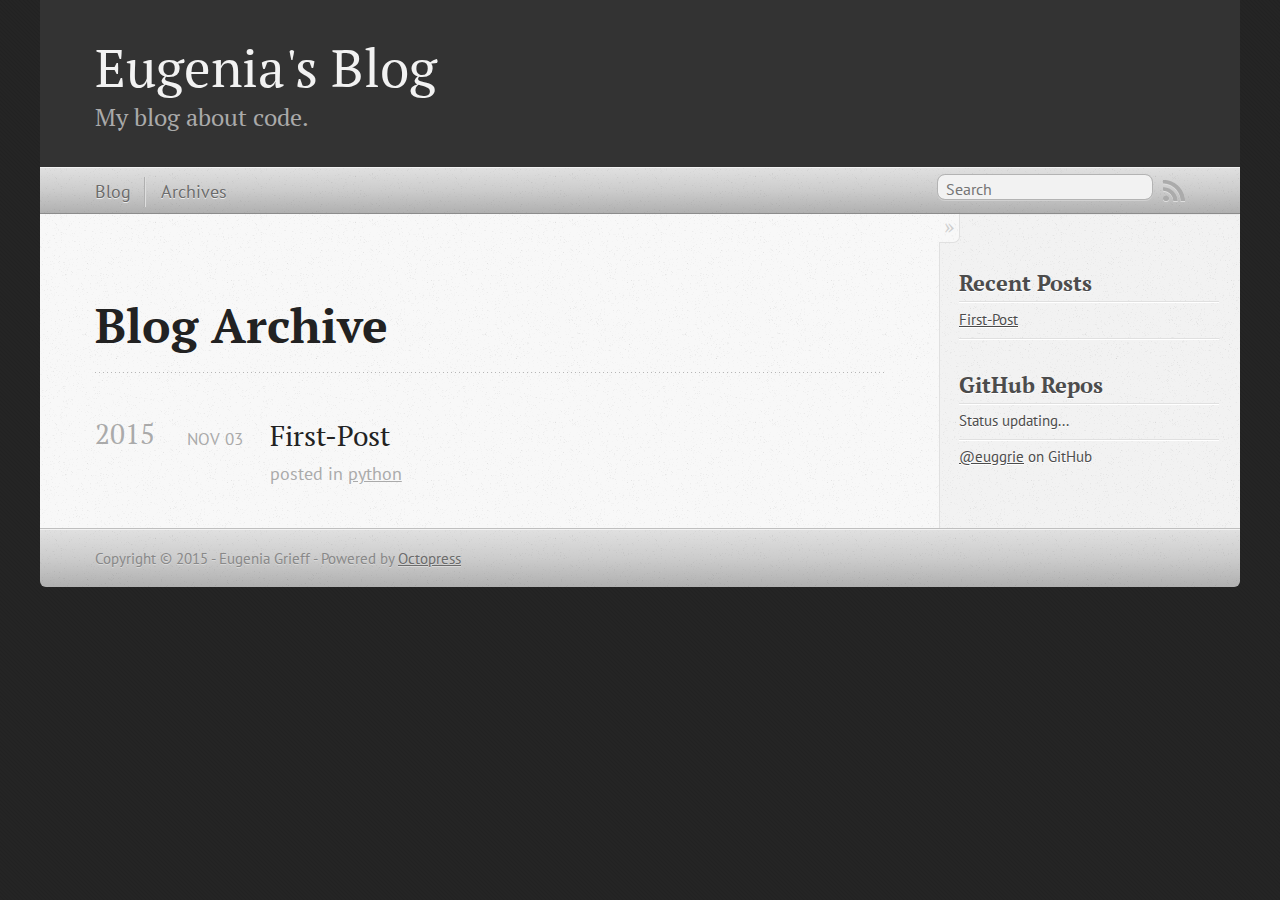
<file: blog/archives/index.html>
<!DOCTYPE html>
<!--[if IEMobile 7 ]><html class="no-js iem7"><![endif]-->
<!--[if lt IE 9]><html class="no-js lte-ie8"><![endif]-->
<!--[if (gt IE 8)|(gt IEMobile 7)|!(IEMobile)|!(IE)]><!--><html class="no-js" lang="en"><!--<![endif]-->
<head>
  <meta charset="utf-8">
  <title>Blog Archive - Eugenia's Blog</title>
  <meta name="author" content="Eugenia Grieff">

  
  <meta name="description" content=" Blog Archive 2015 First-Post
Nov 03 2015 posted in python Recent Posts First-Post GitHub Repos Status updating... @euggrie on GitHub ">
  

  <!-- http://t.co/dKP3o1e -->
  <meta name="HandheldFriendly" content="True">
  <meta name="MobileOptimized" content="320">
  <meta name="viewport" content="width=device-width, initial-scale=1">

  
  <link rel="canonical" href="http://euggrie.github.io/blog/archives/">
  <link href="/favicon.png" rel="icon">
  <link href="/stylesheets/screen.css" media="screen, projection" rel="stylesheet" type="text/css">
  <link href="/atom.xml" rel="alternate" title="Eugenia's Blog" type="application/atom+xml">
  <script src="/javascripts/modernizr-2.0.js"></script>
  <script src="//ajax.googleapis.com/ajax/libs/jquery/1.9.1/jquery.min.js"></script>
  <script>!window.jQuery && document.write(unescape('%3Cscript src="/javascripts/libs/jquery.min.js"%3E%3C/script%3E'))</script>
  <script src="/javascripts/octopress.js" type="text/javascript"></script>
  <!--Fonts from Google"s Web font directory at http://google.com/webfonts -->
<link href="//fonts.googleapis.com/css?family=PT+Serif:regular,italic,bold,bolditalic" rel="stylesheet" type="text/css">
<link href="//fonts.googleapis.com/css?family=PT+Sans:regular,italic,bold,bolditalic" rel="stylesheet" type="text/css">

  

</head>

<body   >
  <header role="banner"><hgroup>
  <h1><a href="/">Eugenia's Blog</a></h1>
  
    <h2>My blog about code.</h2>
  
</hgroup>

</header>
  <nav role="navigation"><ul class="subscription" data-subscription="rss">
  <li><a href="/atom.xml" rel="subscribe-rss" title="subscribe via RSS">RSS</a></li>
  
</ul>
  
<form action="https://www.google.com/search" method="get">
  <fieldset role="search">
    <input type="hidden" name="sitesearch" value="euggrie.github.io">
    <input class="search" type="text" name="q" results="0" placeholder="Search"/>
  </fieldset>
</form>
  
<ul class="main-navigation">
  <li><a href="/">Blog</a></li>
  <li><a href="/blog/archives">Archives</a></li>
</ul>

</nav>
  <div id="main">
    <div id="content">
      <div>
<article role="article">
  
  <header>
    <h1 class="entry-title">Blog Archive</h1>
    
  </header>
  
  <div id="blog-archives">



  
  <h2>2015</h2>

<article>
  
<h1><a href="/blog/2015/11/03/first-post/">First-Post</a></h1>
<time datetime="2015-11-03T22:01:35+00:00" pubdate><span class='month'>Nov</span> <span class='day'>03</span> <span class='year'>2015</span></time>

<footer>
  <span class="categories">posted in <a class='category' href='/blog/categories/python/'>python</a></span>
</footer>


</article>

</div>

  
</article>

</div>

<aside class="sidebar">
  
    <section>
  <h1>Recent Posts</h1>
  <ul id="recent_posts">
    
      <li class="post">
        <a href="/blog/2015/11/03/first-post/">First-Post</a>
      </li>
    
  </ul>
</section>

<section>
  <h1>GitHub Repos</h1>
  <ul id="gh_repos">
    <li class="loading">Status updating...</li>
  </ul>
  
  <a href="https://github.com/euggrie">@euggrie</a> on GitHub
  
  <script type="text/javascript">
    $(document).ready(function(){
        if (!window.jXHR){
            var jxhr = document.createElement('script');
            jxhr.type = 'text/javascript';
            jxhr.src = '/javascripts/libs/jXHR.js';
            var s = document.getElementsByTagName('script')[0];
            s.parentNode.insertBefore(jxhr, s);
        }

        github.showRepos({
            user: 'euggrie',
            count: 0,
            skip_forks: true,
            target: '#gh_repos'
        });
    });
  </script>
  <script src="/javascripts/github.js" type="text/javascript"> </script>
</section>





  
</aside>


    </div>
  </div>
  <footer role="contentinfo"><p>
  Copyright &copy; 2015 - Eugenia Grieff -
  <span class="credit">Powered by <a href="http://octopress.org">Octopress</a></span>
</p>

</footer>
  







  <script type="text/javascript">
    (function(){
      var twitterWidgets = document.createElement('script');
      twitterWidgets.type = 'text/javascript';
      twitterWidgets.async = true;
      twitterWidgets.src = '//platform.twitter.com/widgets.js';
      document.getElementsByTagName('head')[0].appendChild(twitterWidgets);
    })();
  </script>





</body>
</html>
</file>
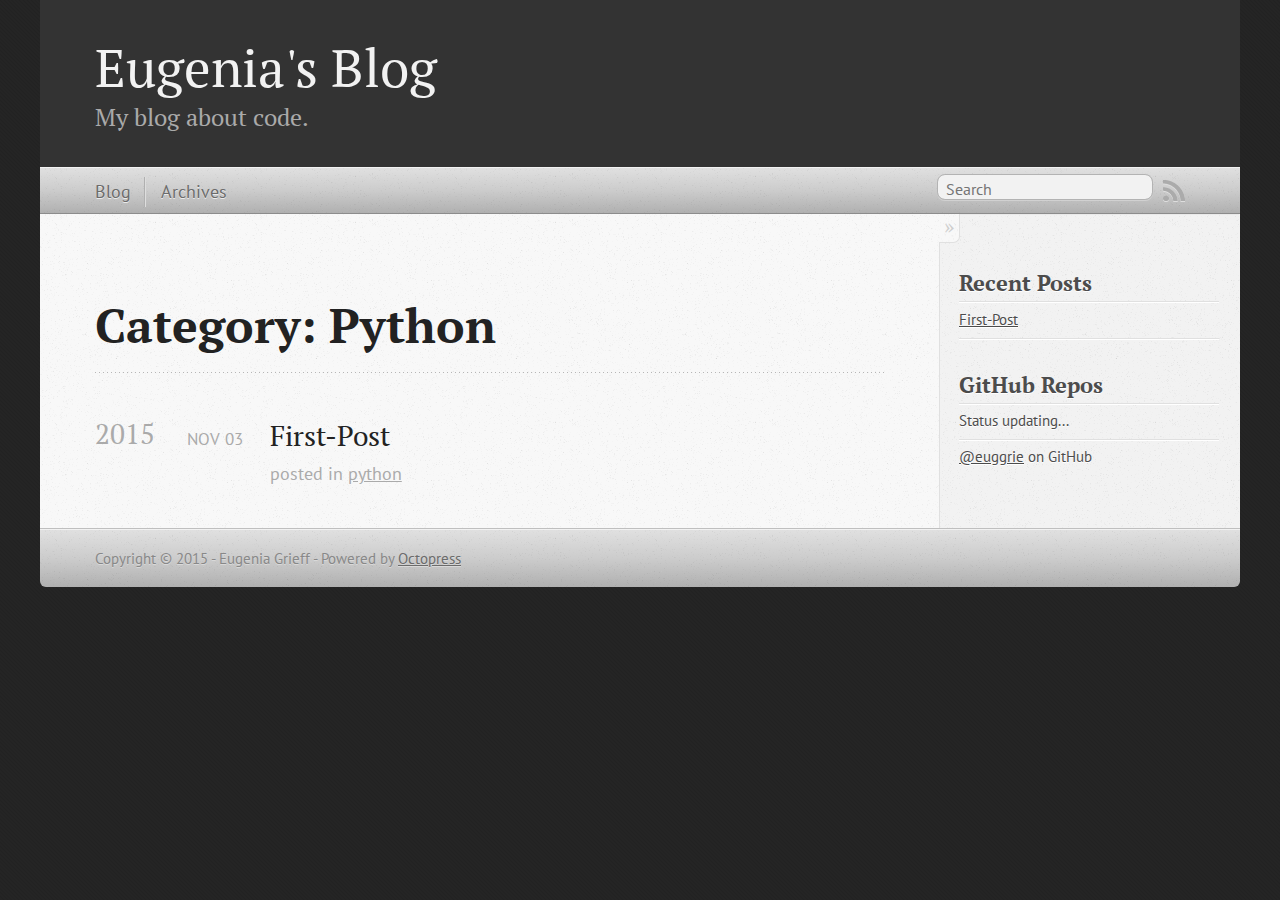
<file: blog/categories/python/index.html>
<!DOCTYPE html>
<!--[if IEMobile 7 ]><html class="no-js iem7"><![endif]-->
<!--[if lt IE 9]><html class="no-js lte-ie8"><![endif]-->
<!--[if (gt IE 8)|(gt IEMobile 7)|!(IEMobile)|!(IE)]><!--><html class="no-js" lang="en"><!--<![endif]-->
<head>
  <meta charset="utf-8">
  <title>Category: Python - Eugenia's Blog</title>
  <meta name="author" content="Eugenia Grieff">

  
  <meta name="description" content="Category: python">
  

  <!-- http://t.co/dKP3o1e -->
  <meta name="HandheldFriendly" content="True">
  <meta name="MobileOptimized" content="320">
  <meta name="viewport" content="width=device-width, initial-scale=1">

  
  <link rel="canonical" href="http://euggrie.github.io/blog/categories/python/">
  <link href="/favicon.png" rel="icon">
  <link href="/stylesheets/screen.css" media="screen, projection" rel="stylesheet" type="text/css">
  <link href="/atom.xml" rel="alternate" title="Eugenia's Blog" type="application/atom+xml">
  <script src="/javascripts/modernizr-2.0.js"></script>
  <script src="//ajax.googleapis.com/ajax/libs/jquery/1.9.1/jquery.min.js"></script>
  <script>!window.jQuery && document.write(unescape('%3Cscript src="/javascripts/libs/jquery.min.js"%3E%3C/script%3E'))</script>
  <script src="/javascripts/octopress.js" type="text/javascript"></script>
  <!--Fonts from Google"s Web font directory at http://google.com/webfonts -->
<link href="//fonts.googleapis.com/css?family=PT+Serif:regular,italic,bold,bolditalic" rel="stylesheet" type="text/css">
<link href="//fonts.googleapis.com/css?family=PT+Sans:regular,italic,bold,bolditalic" rel="stylesheet" type="text/css">

  

</head>

<body   >
  <header role="banner"><hgroup>
  <h1><a href="/">Eugenia's Blog</a></h1>
  
    <h2>My blog about code.</h2>
  
</hgroup>

</header>
  <nav role="navigation"><ul class="subscription" data-subscription="rss">
  <li><a href="/atom.xml" rel="subscribe-rss" title="subscribe via RSS">RSS</a></li>
  
</ul>
  
<form action="https://www.google.com/search" method="get">
  <fieldset role="search">
    <input type="hidden" name="sitesearch" value="euggrie.github.io">
    <input class="search" type="text" name="q" results="0" placeholder="Search"/>
  </fieldset>
</form>
  
<ul class="main-navigation">
  <li><a href="/">Blog</a></li>
  <li><a href="/blog/archives">Archives</a></li>
</ul>

</nav>
  <div id="main">
    <div id="content">
      <div>
<article role="article">
  
  <header>
    <h1 class="entry-title">Category: Python</h1>
    
  </header>
  
  <div id="blog-archives" class="category">



  
  <h2>2015</h2>

<article>
  
<h1><a href="/blog/2015/11/03/first-post/">First-Post</a></h1>
<time datetime="2015-11-03T22:01:35+00:00" pubdate><span class='month'>Nov</span> <span class='day'>03</span> <span class='year'>2015</span></time>

<footer>
  <span class="categories">posted in <a class='category' href='/blog/categories/python/'>python</a></span>
</footer>


</article>

</div>

  
</article>

</div>

<aside class="sidebar">
  
    <section>
  <h1>Recent Posts</h1>
  <ul id="recent_posts">
    
      <li class="post">
        <a href="/blog/2015/11/03/first-post/">First-Post</a>
      </li>
    
  </ul>
</section>

<section>
  <h1>GitHub Repos</h1>
  <ul id="gh_repos">
    <li class="loading">Status updating...</li>
  </ul>
  
  <a href="https://github.com/euggrie">@euggrie</a> on GitHub
  
  <script type="text/javascript">
    $(document).ready(function(){
        if (!window.jXHR){
            var jxhr = document.createElement('script');
            jxhr.type = 'text/javascript';
            jxhr.src = '/javascripts/libs/jXHR.js';
            var s = document.getElementsByTagName('script')[0];
            s.parentNode.insertBefore(jxhr, s);
        }

        github.showRepos({
            user: 'euggrie',
            count: 0,
            skip_forks: true,
            target: '#gh_repos'
        });
    });
  </script>
  <script src="/javascripts/github.js" type="text/javascript"> </script>
</section>





  
</aside>


    </div>
  </div>
  <footer role="contentinfo"><p>
  Copyright &copy; 2015 - Eugenia Grieff -
  <span class="credit">Powered by <a href="http://octopress.org">Octopress</a></span>
</p>

</footer>
  







  <script type="text/javascript">
    (function(){
      var twitterWidgets = document.createElement('script');
      twitterWidgets.type = 'text/javascript';
      twitterWidgets.async = true;
      twitterWidgets.src = '//platform.twitter.com/widgets.js';
      document.getElementsByTagName('head')[0].appendChild(twitterWidgets);
    })();
  </script>





</body>
</html>
</file>
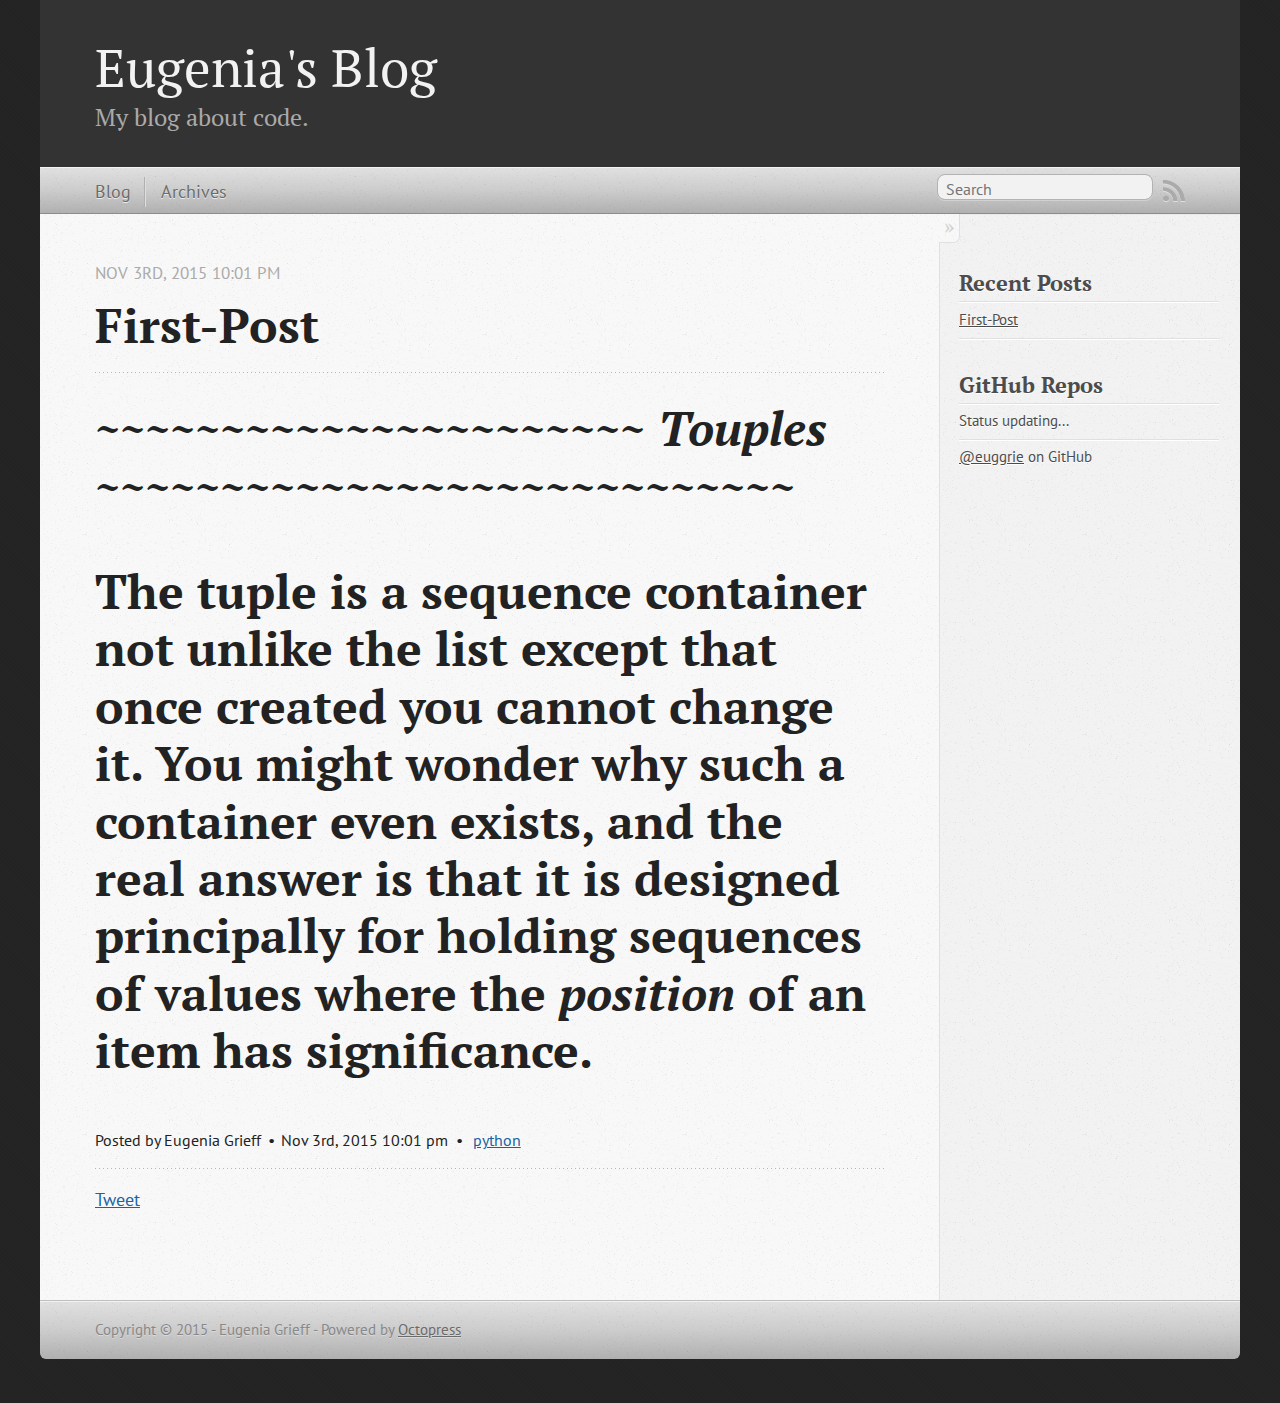
<file: blog/2015/11/03/first-post/index.html>
<!DOCTYPE html>
<!--[if IEMobile 7 ]><html class="no-js iem7"><![endif]-->
<!--[if lt IE 9]><html class="no-js lte-ie8"><![endif]-->
<!--[if (gt IE 8)|(gt IEMobile 7)|!(IEMobile)|!(IE)]><!--><html class="no-js" lang="en"><!--<![endif]-->
<head>
  <meta charset="utf-8">
  <title>First-Post - Eugenia's Blog</title>
  <meta name="author" content="Eugenia Grieff">

  
  <meta name="description" content="~~~~~~~~~~~~~~~~~~~~~~ Touples ~~~~~~~~~~~~~~~~~~~~~~~~~~~~ The tuple is a sequence container not unlike the list except that once created you cannot &hellip;">
  

  <!-- http://t.co/dKP3o1e -->
  <meta name="HandheldFriendly" content="True">
  <meta name="MobileOptimized" content="320">
  <meta name="viewport" content="width=device-width, initial-scale=1">

  
  <link rel="canonical" href="http://euggrie.github.io/blog/2015/11/03/first-post/">
  <link href="/favicon.png" rel="icon">
  <link href="/stylesheets/screen.css" media="screen, projection" rel="stylesheet" type="text/css">
  <link href="/atom.xml" rel="alternate" title="Eugenia's Blog" type="application/atom+xml">
  <script src="/javascripts/modernizr-2.0.js"></script>
  <script src="//ajax.googleapis.com/ajax/libs/jquery/1.9.1/jquery.min.js"></script>
  <script>!window.jQuery && document.write(unescape('%3Cscript src="/javascripts/libs/jquery.min.js"%3E%3C/script%3E'))</script>
  <script src="/javascripts/octopress.js" type="text/javascript"></script>
  <!--Fonts from Google"s Web font directory at http://google.com/webfonts -->
<link href="//fonts.googleapis.com/css?family=PT+Serif:regular,italic,bold,bolditalic" rel="stylesheet" type="text/css">
<link href="//fonts.googleapis.com/css?family=PT+Sans:regular,italic,bold,bolditalic" rel="stylesheet" type="text/css">

  

</head>

<body   >
  <header role="banner"><hgroup>
  <h1><a href="/">Eugenia's Blog</a></h1>
  
    <h2>My blog about code.</h2>
  
</hgroup>

</header>
  <nav role="navigation"><ul class="subscription" data-subscription="rss">
  <li><a href="/atom.xml" rel="subscribe-rss" title="subscribe via RSS">RSS</a></li>
  
</ul>
  
<form action="https://www.google.com/search" method="get">
  <fieldset role="search">
    <input type="hidden" name="sitesearch" value="euggrie.github.io">
    <input class="search" type="text" name="q" results="0" placeholder="Search"/>
  </fieldset>
</form>
  
<ul class="main-navigation">
  <li><a href="/">Blog</a></li>
  <li><a href="/blog/archives">Archives</a></li>
</ul>

</nav>
  <div id="main">
    <div id="content">
      <div>
<article class="hentry" role="article">
  
  <header>
    
      <h1 class="entry-title">First-Post</h1>
    
    
      <p class="meta">
        




<time class='entry-date' datetime='2015-11-03T22:01:35+00:00'><span class='date'><span class='date-month'>Nov</span> <span class='date-day'>3</span><span class='date-suffix'>rd</span>, <span class='date-year'>2015</span></span> <span class='time'>10:01 pm</span></time>
        
      </p>
    
  </header>


<div class="entry-content"><h1>~~~~~~~~~~~~~~~~~~~~~~ <strong><em> Touples </em></strong> ~~~~~~~~~~~~~~~~~~~~~~~~~~~~</h1>

<h1>The tuple is a sequence container not unlike the list except that once created you cannot change it. You might wonder why such a container even exists, and the real answer is that it is designed principally for holding sequences of values where the <em>position</em> of an item has significance.</h1>
</div>


  <footer>
    <p class="meta">
      
  

<span class="byline author vcard">Posted by <span class="fn">Eugenia Grieff</span></span>

      




<time class='entry-date' datetime='2015-11-03T22:01:35+00:00'><span class='date'><span class='date-month'>Nov</span> <span class='date-day'>3</span><span class='date-suffix'>rd</span>, <span class='date-year'>2015</span></span> <span class='time'>10:01 pm</span></time>
      

<span class="categories">
  
    <a class='category' href='/blog/categories/python/'>python</a>
  
</span>


    </p>
    
      <div class="sharing">
  
  <a href="//twitter.com/share" class="twitter-share-button" data-url="http://euggrie.github.io/blog/2015/11/03/first-post/" data-via="poteugenia" data-counturl="http://euggrie.github.io/blog/2015/11/03/first-post/" >Tweet</a>
  
  
  
</div>

    
    <p class="meta">
      
      
    </p>
  </footer>
</article>

</div>

<aside class="sidebar">
  
    <section>
  <h1>Recent Posts</h1>
  <ul id="recent_posts">
    
      <li class="post">
        <a href="/blog/2015/11/03/first-post/">First-Post</a>
      </li>
    
  </ul>
</section>

<section>
  <h1>GitHub Repos</h1>
  <ul id="gh_repos">
    <li class="loading">Status updating...</li>
  </ul>
  
  <a href="https://github.com/euggrie">@euggrie</a> on GitHub
  
  <script type="text/javascript">
    $(document).ready(function(){
        if (!window.jXHR){
            var jxhr = document.createElement('script');
            jxhr.type = 'text/javascript';
            jxhr.src = '/javascripts/libs/jXHR.js';
            var s = document.getElementsByTagName('script')[0];
            s.parentNode.insertBefore(jxhr, s);
        }

        github.showRepos({
            user: 'euggrie',
            count: 0,
            skip_forks: true,
            target: '#gh_repos'
        });
    });
  </script>
  <script src="/javascripts/github.js" type="text/javascript"> </script>
</section>





  
</aside>


    </div>
  </div>
  <footer role="contentinfo"><p>
  Copyright &copy; 2015 - Eugenia Grieff -
  <span class="credit">Powered by <a href="http://octopress.org">Octopress</a></span>
</p>

</footer>
  







  <script type="text/javascript">
    (function(){
      var twitterWidgets = document.createElement('script');
      twitterWidgets.type = 'text/javascript';
      twitterWidgets.async = true;
      twitterWidgets.src = '//platform.twitter.com/widgets.js';
      document.getElementsByTagName('head')[0].appendChild(twitterWidgets);
    })();
  </script>





</body>
</html>
</file>
<file: stylesheets/screen.css>
html,body,div,span,applet,object,iframe,h1,h2,h3,h4,h5,h6,p,blockquote,pre,a,abbr,acronym,address,big,cite,code,del,dfn,em,img,ins,kbd,q,s,samp,small,strike,strong,sub,sup,tt,var,b,u,i,center,dl,dt,dd,ol,ul,li,fieldset,form,label,legend,table,caption,tbody,tfoot,thead,tr,th,td,article,aside,canvas,details,embed,figure,figcaption,footer,header,hgroup,menu,nav,output,ruby,section,summary,time,mark,audio,video{margin:0;padding:0;border:0;font:inherit;font-size:100%;vertical-align:baseline}html{line-height:1}ol,ul{list-style:none}table{border-collapse:collapse;border-spacing:0}caption,th,td{text-align:left;font-weight:normal;vertical-align:middle}q,blockquote{quotes:none}q:before,q:after,blockquote:before,blockquote:after{content:"";content:none}a img{border:none}article,aside,details,figcaption,figure,footer,header,hgroup,main,menu,nav,section,summary{display:block}a{color:#1863a1}a:visited{color:#751590}a:focus{color:#0181eb}a:hover{color:#0181eb}a:active{color:#01579f}aside.sidebar a{color:#222}aside.sidebar a:focus{color:#0181eb}aside.sidebar a:hover{color:#0181eb}aside.sidebar a:active{color:#01579f}a{-moz-transition:color 0.3s;-o-transition:color 0.3s;-webkit-transition:color 0.3s;transition:color 0.3s}html{background:#252525 url('/images/line-tile.png?1446587519') top left}body>div{background:#f2f2f2 url('/images/noise.png?1446587519') top left;border-bottom:1px solid #bfbfbf}body>div>div{background:#f8f8f8 url('/images/noise.png?1446587519') top left;border-right:1px solid #e0e0e0}.heading,body>header h1,h1,h2,h3,h4,h5,h6{font-family:"PT Serif","Georgia","Helvetica Neue",Arial,sans-serif}.sans,body>header h2,article header p.meta,article>footer,#content .blog-index footer,html .gist .gist-file .gist-meta,#blog-archives a.category,#blog-archives time,aside.sidebar section,body>footer{font-family:"PT Sans","Helvetica Neue",Arial,sans-serif}.serif,body,#content .blog-index a[rel=full-article]{font-family:"PT Serif",Georgia,Times,"Times New Roman",serif}.mono,pre,code,tt,p code,li code{font-family:Menlo,Monaco,"Andale Mono","lucida console","Courier New",monospace}body>header h1{font-size:2.2em;font-family:"PT Serif","Georgia","Helvetica Neue",Arial,sans-serif;font-weight:normal;line-height:1.2em;margin-bottom:0.6667em}body>header h2{font-family:"PT Serif","Georgia","Helvetica Neue",Arial,sans-serif}body{line-height:1.5em;color:#222}h1{font-size:2.2em;line-height:1.2em}@media only screen and (min-width: 992px){body{font-size:1.15em}h1{font-size:2.6em;line-height:1.2em}}h1,h2,h3,h4,h5,h6{text-rendering:optimizelegibility;margin-bottom:1em;font-weight:bold}h2,section h1{font-size:1.5em}h3,section h2,section section h1{font-size:1.3em}h4,section h3,section section h2,section section section h1{font-size:1em}h5,section h4,section section h3{font-size:.9em}h6,section h5,section section h4,section section section h3{font-size:.8em}p,article blockquote,ul,ol{margin-bottom:1.5em}ul{list-style-type:disc}ul ul{list-style-type:circle;margin-bottom:0px}ul ul ul{list-style-type:square;margin-bottom:0px}ol{list-style-type:decimal}ol ol{list-style-type:lower-alpha;margin-bottom:0px}ol ol ol{list-style-type:lower-roman;margin-bottom:0px}ul,ul ul,ul ol,ol,ol ul,ol ol{margin-left:1.3em}ul ul,ul ol,ol ul,ol ol{margin-bottom:0em}strong{font-weight:bold}em{font-style:italic}sup,sub{font-size:0.75em;position:relative;display:inline-block;padding:0 .2em;line-height:.8em}sup{top:-.5em}sub{bottom:-.5em}a[rev='footnote']{font-size:.75em;padding:0 .3em;line-height:1}q{font-style:italic}q:before{content:"\201C"}q:after{content:"\201D"}em,dfn{font-style:italic}strong,dfn{font-weight:bold}del,s{text-decoration:line-through}abbr,acronym{border-bottom:1px dotted;cursor:help}hr{margin-bottom:0.2em}small{font-size:.8em}big{font-size:1.2em}article blockquote{font-style:italic;position:relative;font-size:1.2em;line-height:1.5em;padding-left:1em;border-left:4px solid rgba(170,170,170,0.5)}article blockquote cite{font-style:italic}article blockquote cite a{color:#aaa !important;word-wrap:break-word}article blockquote cite:before{content:'\2014';padding-right:.3em;padding-left:.3em;color:#aaa}@media only screen and (min-width: 992px){article blockquote{padding-left:1.5em;border-left-width:4px}}.pullquote-right:before,.pullquote-left:before{padding:0;border:none;content:attr(data-pullquote);float:right;width:45%;margin:.5em 0 1em 1.5em;position:relative;top:7px;font-size:1.4em;line-height:1.45em}.pullquote-left:before{float:left;margin:.5em 1.5em 1em 0}.force-wrap,article a,aside.sidebar a{white-space:-moz-pre-wrap;white-space:-pre-wrap;white-space:-o-pre-wrap;white-space:pre-wrap;word-wrap:break-word}.group,body>header,body>nav,body>footer,body #content>article,body #content>div>article,body #content>div>section,body div.pagination,aside.sidebar,#main,#content,.sidebar{*zoom:1}.group:after,body>header:after,body>nav:after,body>footer:after,body #content>article:after,body #content>div>article:after,body #content>div>section:after,body div.pagination:after,#main:after,#content:after,.sidebar:after{content:"";display:table;clear:both}body{-webkit-text-size-adjust:none;max-width:1200px;position:relative;margin:0 auto}body>header,body>nav,body>footer,body #content>article,body #content>div>article,body #content>div>section{padding-left:18px;padding-right:18px}@media only screen and (min-width: 480px){body>header,body>nav,body>footer,body #content>article,body #content>div>article,body #content>div>section{padding-left:25px;padding-right:25px}}@media only screen and (min-width: 768px){body>header,body>nav,body>footer,body #content>article,body #content>div>article,body #content>div>section{padding-left:35px;padding-right:35px}}@media only screen and (min-width: 992px){body>header,body>nav,body>footer,body #content>article,body #content>div>article,body #content>div>section{padding-left:55px;padding-right:55px}}body div.pagination{margin-left:18px;margin-right:18px}@media only screen and (min-width: 480px){body div.pagination{margin-left:25px;margin-right:25px}}@media only screen and (min-width: 768px){body div.pagination{margin-left:35px;margin-right:35px}}@media only screen and (min-width: 992px){body div.pagination{margin-left:55px;margin-right:55px}}body>header{font-size:1em;padding-top:1.5em;padding-bottom:1.5em}#content{overflow:hidden}#content>div,#content>article{width:100%}aside.sidebar{float:none;padding:0 18px 1px;background-color:#f7f7f7;border-top:1px solid #e0e0e0}.flex-content,article img,article video,article .flash-video,aside.sidebar img{max-width:100%;height:auto}.basic-alignment.left,article img.left,article video.left,article .left.flash-video,aside.sidebar img.left{float:left;margin-right:1.5em}.basic-alignment.right,article img.right,article video.right,article .right.flash-video,aside.sidebar img.right{float:right;margin-left:1.5em}.basic-alignment.center,article img.center,article video.center,article .center.flash-video,aside.sidebar img.center{display:block;margin:0 auto 1.5em}.basic-alignment.left,article img.left,article video.left,article .left.flash-video,aside.sidebar img.left,.basic-alignment.right,article img.right,article video.right,article .right.flash-video,aside.sidebar img.right{margin-bottom:.8em}.toggle-sidebar,.no-sidebar .toggle-sidebar{display:none}@media only screen and (min-width: 750px){body.sidebar-footer aside.sidebar{float:none;width:auto;clear:left;margin:0;padding:0 35px 1px;background-color:#f7f7f7;border-top:1px solid #eaeaea}body.sidebar-footer aside.sidebar section.odd,body.sidebar-footer aside.sidebar section.even{float:left;width:48%}body.sidebar-footer aside.sidebar section.odd{margin-left:0}body.sidebar-footer aside.sidebar section.even{margin-left:4%}body.sidebar-footer aside.sidebar.thirds section{width:30%;margin-left:5%}body.sidebar-footer aside.sidebar.thirds section.first{margin-left:0;clear:both}}body.sidebar-footer #content{margin-right:0px}body.sidebar-footer .toggle-sidebar{display:none}@media only screen and (min-width: 550px){body>header{font-size:1em}}@media only screen and (min-width: 750px){aside.sidebar{float:none;width:auto;clear:left;margin:0;padding:0 35px 1px;background-color:#f7f7f7;border-top:1px solid #eaeaea}aside.sidebar section.odd,aside.sidebar section.even{float:left;width:48%}aside.sidebar section.odd{margin-left:0}aside.sidebar section.even{margin-left:4%}aside.sidebar.thirds section{width:30%;margin-left:5%}aside.sidebar.thirds section.first{margin-left:0;clear:both}}@media only screen and (min-width: 768px){body{-webkit-text-size-adjust:auto}body>header{font-size:1.2em}#main{padding:0;margin:0 auto}#content{overflow:visible;margin-right:240px;position:relative}.no-sidebar #content{margin-right:0;border-right:0}.collapse-sidebar #content{margin-right:20px}#content>div,#content>article{padding-top:17.5px;padding-bottom:17.5px;float:left}aside.sidebar{width:210px;padding:0 15px 15px;background:none;clear:none;float:left;margin:0 -100% 0 0}aside.sidebar section{width:auto;margin-left:0}aside.sidebar section.odd,aside.sidebar section.even{float:none;width:auto;margin-left:0}.collapse-sidebar aside.sidebar{float:none;width:auto;clear:left;margin:0;padding:0 35px 1px;background-color:#f7f7f7;border-top:1px solid #eaeaea}.collapse-sidebar aside.sidebar section.odd,.collapse-sidebar aside.sidebar section.even{float:left;width:48%}.collapse-sidebar aside.sidebar section.odd{margin-left:0}.collapse-sidebar aside.sidebar section.even{margin-left:4%}.collapse-sidebar aside.sidebar.thirds section{width:30%;margin-left:5%}.collapse-sidebar aside.sidebar.thirds section.first{margin-left:0;clear:both}}@media only screen and (min-width: 992px){body>header{font-size:1.3em}#content{margin-right:300px}#content>div,#content>article{padding-top:27.5px;padding-bottom:27.5px}aside.sidebar{width:260px;padding:1.2em 20px 20px}.collapse-sidebar aside.sidebar{padding-left:55px;padding-right:55px}}@media only screen and (min-width: 768px){ul,ol{margin-left:0}}body>header{background:#333}body>header h1{display:inline-block;margin:0}body>header h1 a,body>header h1 a:visited,body>header h1 a:hover{color:#f2f2f2;text-decoration:none}body>header h2{margin:.2em 0 0;font-size:1em;color:#aaa;font-weight:normal}body>nav{position:relative;background-color:#ccc;background:url('/images/noise.png?1446587519'),url('[data-uri]');background:url('/images/noise.png?1446587519'),-webkit-gradient(linear, 50% 0%, 50% 100%, color-stop(0%, #e0e0e0),color-stop(50%, #cccccc),color-stop(100%, #b0b0b0));background:url('/images/noise.png?1446587519'),-moz-linear-gradient(#e0e0e0,#cccccc,#b0b0b0);background:url('/images/noise.png?1446587519'),-webkit-linear-gradient(#e0e0e0,#cccccc,#b0b0b0);background:url('/images/noise.png?1446587519'),linear-gradient(#e0e0e0,#cccccc,#b0b0b0);border-top:1px solid #f2f2f2;border-bottom:1px solid #8c8c8c;padding-top:.35em;padding-bottom:.35em}body>nav form{-moz-background-clip:padding;-o-background-clip:padding-box;-webkit-background-clip:padding;background-clip:padding-box;margin:0;padding:0}body>nav form .search{padding:.3em .5em 0;font-size:.85em;font-family:"PT Sans","Helvetica Neue",Arial,sans-serif;line-height:1.1em;width:95%;-moz-border-radius:0.5em;-webkit-border-radius:0.5em;border-radius:0.5em;-moz-background-clip:padding;-o-background-clip:padding-box;-webkit-background-clip:padding;background-clip:padding-box;-moz-box-shadow:#d1d1d1 0 1px;-webkit-box-shadow:#d1d1d1 0 1px;box-shadow:#d1d1d1 0 1px;background-color:#f2f2f2;border:1px solid #b3b3b3;color:#888}body>nav form .search:focus{color:#444;border-color:#80b1df;-moz-box-shadow:#80b1df 0 0 4px,#80b1df 0 0 3px inset;-webkit-box-shadow:#80b1df 0 0 4px,#80b1df 0 0 3px inset;box-shadow:#80b1df 0 0 4px,#80b1df 0 0 3px inset;background-color:#fff;outline:none}body>nav fieldset[role=search]{float:right;width:48%}body>nav fieldset.mobile-nav{float:left;width:48%}body>nav fieldset.mobile-nav select{width:100%;font-size:.8em;border:1px solid #888}body>nav ul{display:none}@media only screen and (min-width: 550px){body>nav{font-size:.9em}body>nav ul{margin:0;padding:0;border:0;overflow:hidden;*zoom:1;float:left;display:block;padding-top:.15em}body>nav ul li{list-style-image:none;list-style-type:none;margin-left:0;white-space:nowrap;float:left;padding-left:0;padding-right:0}body>nav ul li:first-child{padding-left:0}body>nav ul li:last-child{padding-right:0}body>nav ul li.last{padding-right:0}body>nav ul.subscription{margin-left:.8em;float:right}body>nav ul.subscription li:last-child a{padding-right:0}body>nav ul li{margin:0}body>nav a{color:#6b6b6b;font-family:"PT Sans","Helvetica Neue",Arial,sans-serif;text-shadow:#ebebeb 0 1px;float:left;text-decoration:none;font-size:1.1em;padding:.1em 0;line-height:1.5em}body>nav a:visited{color:#6b6b6b}body>nav a:hover{color:#2b2b2b}body>nav li+li{border-left:1px solid #b0b0b0;margin-left:.8em}body>nav li+li a{padding-left:.8em;border-left:1px solid #dedede}body>nav form{float:right;text-align:left;padding-left:.8em;width:175px}body>nav form .search{width:93%;font-size:.95em;line-height:1.2em}body>nav ul[data-subscription$=email]+form{width:97px}body>nav ul[data-subscription$=email]+form .search{width:91%}body>nav fieldset.mobile-nav{display:none}body>nav fieldset[role=search]{width:99%}}@media only screen and (min-width: 992px){body>nav form{width:215px}body>nav ul[data-subscription$=email]+form{width:147px}}.no-placeholder body>nav .search{background:#f2f2f2 url('/images/search.png?1446587519') 0.3em 0.25em no-repeat;text-indent:1.3em}@media only screen and (min-width: 550px){.maskImage body>nav ul[data-subscription$=email]+form{width:123px}}@media only screen and (min-width: 992px){.maskImage body>nav ul[data-subscription$=email]+form{width:173px}}.maskImage ul.subscription{position:relative;top:.2em}.maskImage ul.subscription li,.maskImage ul.subscription a{border:0;padding:0}.maskImage a[rel=subscribe-rss]{position:relative;top:0px;text-indent:-999999em;background-color:#dedede;border:0;padding:0}.maskImage a[rel=subscribe-rss],.maskImage a[rel=subscribe-rss]:after{-webkit-mask-image:url('/images/rss.png?1446587519');-moz-mask-image:url('/images/rss.png?1446587519');-ms-mask-image:url('/images/rss.png?1446587519');-o-mask-image:url('/images/rss.png?1446587519');mask-image:url('/images/rss.png?1446587519');-webkit-mask-repeat:no-repeat;-moz-mask-repeat:no-repeat;-ms-mask-repeat:no-repeat;-o-mask-repeat:no-repeat;mask-repeat:no-repeat;width:22px;height:22px}.maskImage a[rel=subscribe-rss]:after{content:"";position:absolute;top:-1px;left:0;background-color:#ababab}.maskImage a[rel=subscribe-rss]:hover:after{background-color:#9e9e9e}.maskImage a[rel=subscribe-email]{position:relative;top:0px;text-indent:-999999em;background-color:#dedede;border:0;padding:0}.maskImage a[rel=subscribe-email],.maskImage a[rel=subscribe-email]:after{-webkit-mask-image:url('/images/email.png?1446587519');-moz-mask-image:url('/images/email.png?1446587519');-ms-mask-image:url('/images/email.png?1446587519');-o-mask-image:url('/images/email.png?1446587519');mask-image:url('/images/email.png?1446587519');-webkit-mask-repeat:no-repeat;-moz-mask-repeat:no-repeat;-ms-mask-repeat:no-repeat;-o-mask-repeat:no-repeat;mask-repeat:no-repeat;width:28px;height:22px}.maskImage a[rel=subscribe-email]:after{content:"";position:absolute;top:-1px;left:0;background-color:#ababab}.maskImage a[rel=subscribe-email]:hover:after{background-color:#9e9e9e}article{padding-top:1em}article header{position:relative;padding-top:2em;padding-bottom:1em;margin-bottom:1em;background:url('[data-uri]') bottom left repeat-x}article header h1{margin:0}article header h1 a{text-decoration:none}article header h1 a:hover{text-decoration:underline}article header p{font-size:.9em;color:#aaa;margin:0}article header p.meta{text-transform:uppercase;position:absolute;top:0}@media only screen and (min-width: 768px){article header{margin-bottom:1.5em;padding-bottom:1em;background:url('[data-uri]') bottom left repeat-x}}article h2{padding-top:0.8em;background:url('[data-uri]') top left repeat-x}.entry-content article h2:first-child,article header+h2{padding-top:0}article h2:first-child,article header+h2{background:none}article .feature{padding-top:.5em;margin-bottom:1em;padding-bottom:1em;background:url('[data-uri]') bottom left repeat-x;font-size:2.0em;font-style:italic;line-height:1.3em}article img,article video,article .flash-video{-moz-border-radius:0.3em;-webkit-border-radius:0.3em;border-radius:0.3em;-moz-box-shadow:rgba(0,0,0,0.15) 0 1px 4px;-webkit-box-shadow:rgba(0,0,0,0.15) 0 1px 4px;box-shadow:rgba(0,0,0,0.15) 0 1px 4px;-moz-box-sizing:border-box;-webkit-box-sizing:border-box;box-sizing:border-box;border:#fff 0.5em solid}article video,article .flash-video{margin:0 auto 1.5em}article video{display:block;width:100%}article .flash-video>div{position:relative;display:block;padding-bottom:56.25%;padding-top:1px;height:0;overflow:hidden}article .flash-video>div iframe,article .flash-video>div object,article .flash-video>div embed{position:absolute;top:0;left:0;width:100%;height:100%}article>footer{padding-bottom:2.5em;margin-top:2em}article>footer p.meta{margin-bottom:.8em;font-size:.85em;clear:both;overflow:hidden}.blog-index article+article{background:url('[data-uri]') top left repeat-x}#content .blog-index{padding-top:0;padding-bottom:0}#content .blog-index article{padding-top:2em}#content .blog-index article header{background:none;padding-bottom:0}#content .blog-index article h1{font-size:2.2em}#content .blog-index article h1 a{color:inherit}#content .blog-index article h1 a:hover{color:#0181eb}#content .blog-index a[rel=full-article]{background:#ebebeb;display:inline-block;padding:.4em .8em;margin-right:.5em;text-decoration:none;color:#666;-moz-transition:background-color 0.5s;-o-transition:background-color 0.5s;-webkit-transition:background-color 0.5s;transition:background-color 0.5s}#content .blog-index a[rel=full-article]:hover{background:#0181eb;text-shadow:none;color:#f8f8f8}#content .blog-index footer{margin-top:1em}.separator,article>footer .byline+time:before,article>footer time+time:before,article>footer .comments:before,article>footer .byline ~ .categories:before{content:"\2022 ";padding:0 .4em 0 .2em;display:inline-block}#content div.pagination{text-align:center;font-size:.95em;position:relative;background:url('[data-uri]') top left repeat-x;padding-top:1.5em;padding-bottom:1.5em}#content div.pagination a{text-decoration:none;color:#aaa}#content div.pagination a.prev{position:absolute;left:0}#content div.pagination a.next{position:absolute;right:0}#content div.pagination a:hover{color:#0181eb}#content div.pagination a[href*=archive]:before,#content div.pagination a[href*=archive]:after{content:'\2014';padding:0 .3em}p.meta+.sharing{padding-top:1em;padding-left:0;background:url('[data-uri]') top left repeat-x}#fb-root{display:none}.highlight,html .gist .gist-file .gist-syntax .gist-highlight{border:1px solid #05232b !important}.highlight table td.code,html .gist .gist-file .gist-syntax .gist-highlight table td.code{width:100%}.highlight .line-numbers,html .gist .gist-file .gist-syntax .highlight .line_numbers{text-align:right;font-size:13px;line-height:1.45em;background:#073642 url('/images/noise.png?1446587519') top left !important;border-right:1px solid #00232c !important;-moz-box-shadow:#083e4b -1px 0 inset;-webkit-box-shadow:#083e4b -1px 0 inset;box-shadow:#083e4b -1px 0 inset;text-shadow:#021014 0 -1px;padding:.8em !important;-moz-border-radius:0;-webkit-border-radius:0;border-radius:0}.highlight .line-numbers span,html .gist .gist-file .gist-syntax .highlight .line_numbers span{color:#586e75 !important}figure.code,.gist-file,pre{-moz-box-shadow:rgba(0,0,0,0.06) 0 0 10px;-webkit-box-shadow:rgba(0,0,0,0.06) 0 0 10px;box-shadow:rgba(0,0,0,0.06) 0 0 10px}figure.code .highlight pre,.gist-file .highlight pre,pre .highlight pre{-moz-box-shadow:none;-webkit-box-shadow:none;box-shadow:none}.gist .highlight *::-moz-selection,figure.code .highlight *::-moz-selection{background:#386774;color:inherit;text-shadow:#002b36 0 1px}.gist .highlight *::-webkit-selection,figure.code .highlight *::-webkit-selection{background:#386774;color:inherit;text-shadow:#002b36 0 1px}.gist .highlight *::selection,figure.code .highlight *::selection{background:#386774;color:inherit;text-shadow:#002b36 0 1px}html .gist .gist-file{margin-bottom:1.8em;position:relative;border:none;padding-top:26px !important}html .gist .gist-file .highlight{margin-bottom:0}html .gist .gist-file .gist-syntax{border-bottom:0 !important;background:none !important}html .gist .gist-file .gist-syntax .gist-highlight{background:#002b36 !important}html .gist .gist-file .gist-syntax .highlight pre{padding:0}html .gist .gist-file .gist-meta{padding:.6em 0.8em;border:1px solid #083e4b !important;color:#586e75;font-size:.7em !important;background:#073642 url('/images/noise.png?1446587519') top left;line-height:1.5em}html .gist .gist-file .gist-meta a{color:#76888b !important;text-decoration:none}html .gist .gist-file .gist-meta a:hover,html .gist .gist-file .gist-meta a:focus{text-decoration:underline}html .gist .gist-file .gist-meta a:hover{color:#93a1a1 !important}html .gist .gist-file .gist-meta a[href*='#file']{position:absolute;top:0;left:0;right:-10px;color:#474747 !important}html .gist .gist-file .gist-meta a[href*='#file']:hover{color:#1863a1 !important}html .gist .gist-file .gist-meta a[href*=raw]{top:.4em}pre{background:#002b36 url('/images/noise.png?1446587519') top left;-moz-border-radius:0.4em;-webkit-border-radius:0.4em;border-radius:0.4em;border:1px solid #05232b;line-height:1.45em;font-size:13px;margin-bottom:2.1em;padding:.8em 1em;color:#93a1a1;overflow:auto}h3.filename+pre{-moz-border-radius-topleft:0px;-webkit-border-top-left-radius:0px;border-top-left-radius:0px;-moz-border-radius-topright:0px;-webkit-border-top-right-radius:0px;border-top-right-radius:0px}p code,li code{display:inline-block;white-space:no-wrap;background:#fff;font-size:.8em;line-height:1.5em;color:#555;border:1px solid #ddd;-moz-border-radius:0.4em;-webkit-border-radius:0.4em;border-radius:0.4em;padding:0 .3em;margin:-1px 0}p pre code,li pre code{font-size:1em !important;background:none;border:none}.pre-code,html .gist .gist-file .gist-syntax .highlight pre,.highlight code{font-family:Menlo,Monaco,"Andale Mono","lucida console","Courier New",monospace !important;overflow:scroll;overflow-y:hidden;display:block;padding:.8em;overflow-x:auto;line-height:1.45em;background:#002b36 url('/images/noise.png?1446587519') top left !important;color:#93a1a1 !important}.pre-code span,html .gist .gist-file .gist-syntax .highlight pre span,.highlight code span{color:#93a1a1 !important}.pre-code span,html .gist .gist-file .gist-syntax .highlight pre span,.highlight code span{font-style:normal !important;font-weight:normal !important}.pre-code .c,html .gist .gist-file .gist-syntax .highlight pre .c,.highlight code .c{color:#586e75 !important;font-style:italic !important}.pre-code .cm,html .gist .gist-file .gist-syntax .highlight pre .cm,.highlight code .cm{color:#586e75 !important;font-style:italic !important}.pre-code .cp,html .gist .gist-file .gist-syntax .highlight pre .cp,.highlight code .cp{color:#586e75 !important;font-style:italic !important}.pre-code .c1,html .gist .gist-file .gist-syntax .highlight pre .c1,.highlight code .c1{color:#586e75 !important;font-style:italic !important}.pre-code .cs,html .gist .gist-file .gist-syntax .highlight pre .cs,.highlight code .cs{color:#586e75 !important;font-weight:bold !important;font-style:italic !important}.pre-code .err,html .gist .gist-file .gist-syntax .highlight pre .err,.highlight code .err{color:#dc322f !important;background:none !important}.pre-code .k,html .gist .gist-file .gist-syntax .highlight pre .k,.highlight code .k{color:#cb4b16 !important}.pre-code .o,html .gist .gist-file .gist-syntax .highlight pre .o,.highlight code .o{color:#93a1a1 !important;font-weight:bold !important}.pre-code .p,html .gist .gist-file .gist-syntax .highlight pre .p,.highlight code .p{color:#93a1a1 !important}.pre-code .ow,html .gist .gist-file .gist-syntax .highlight pre .ow,.highlight code .ow{color:#2aa198 !important;font-weight:bold !important}.pre-code .gd,html .gist .gist-file .gist-syntax .highlight pre .gd,.highlight code .gd{color:#93a1a1 !important;background-color:#372d34 !important;display:inline-block}.pre-code .gd .x,html .gist .gist-file .gist-syntax .highlight pre .gd .x,.highlight code .gd .x{color:#93a1a1 !important;background-color:#4d2d34 !important;display:inline-block}.pre-code .ge,html .gist .gist-file .gist-syntax .highlight pre .ge,.highlight code .ge{color:#93a1a1 !important;font-style:italic !important}.pre-code .gh,html .gist .gist-file .gist-syntax .highlight pre .gh,.highlight code .gh{color:#586e75 !important}.pre-code .gi,html .gist .gist-file .gist-syntax .highlight pre .gi,.highlight code .gi{color:#93a1a1 !important;background-color:#1b412b !important;display:inline-block}.pre-code .gi .x,html .gist .gist-file .gist-syntax .highlight pre .gi .x,.highlight code .gi .x{color:#93a1a1 !important;background-color:#355720 !important;display:inline-block}.pre-code .gs,html .gist .gist-file .gist-syntax .highlight pre .gs,.highlight code .gs{color:#93a1a1 !important;font-weight:bold !important}.pre-code .gu,html .gist .gist-file .gist-syntax .highlight pre .gu,.highlight code .gu{color:#6c71c4 !important}.pre-code .kc,html .gist .gist-file .gist-syntax .highlight pre .kc,.highlight code .kc{color:#859900 !important;font-weight:bold !important}.pre-code .kd,html .gist .gist-file .gist-syntax .highlight pre .kd,.highlight code .kd{color:#268bd2 !important}.pre-code .kp,html .gist .gist-file .gist-syntax .highlight pre .kp,.highlight code .kp{color:#cb4b16 !important;font-weight:bold !important}.pre-code .kr,html .gist .gist-file .gist-syntax .highlight pre .kr,.highlight code .kr{color:#d33682 !important;font-weight:bold !important}.pre-code .kt,html .gist .gist-file .gist-syntax .highlight pre .kt,.highlight code .kt{color:#2aa198 !important}.pre-code .n,html .gist .gist-file .gist-syntax .highlight pre .n,.highlight code .n{color:#268bd2 !important}.pre-code .na,html .gist .gist-file .gist-syntax .highlight pre .na,.highlight code .na{color:#268bd2 !important}.pre-code .nb,html .gist .gist-file .gist-syntax .highlight pre .nb,.highlight code .nb{color:#859900 !important}.pre-code .nc,html .gist .gist-file .gist-syntax .highlight pre .nc,.highlight code .nc{color:#d33682 !important}.pre-code .no,html .gist .gist-file .gist-syntax .highlight pre .no,.highlight code .no{color:#b58900 !important}.pre-code .nl,html .gist .gist-file .gist-syntax .highlight pre .nl,.highlight code .nl{color:#859900 !important}.pre-code .ne,html .gist .gist-file .gist-syntax .highlight pre .ne,.highlight code .ne{color:#268bd2 !important;font-weight:bold !important}.pre-code .nf,html .gist .gist-file .gist-syntax .highlight pre .nf,.highlight code .nf{color:#268bd2 !important;font-weight:bold !important}.pre-code .nn,html .gist .gist-file .gist-syntax .highlight pre .nn,.highlight code .nn{color:#b58900 !important}.pre-code .nt,html .gist .gist-file .gist-syntax .highlight pre .nt,.highlight code .nt{color:#268bd2 !important;font-weight:bold !important}.pre-code .nx,html .gist .gist-file .gist-syntax .highlight pre .nx,.highlight code .nx{color:#b58900 !important}.pre-code .vg,html .gist .gist-file .gist-syntax .highlight pre .vg,.highlight code .vg{color:#268bd2 !important}.pre-code .vi,html .gist .gist-file .gist-syntax .highlight pre .vi,.highlight code .vi{color:#268bd2 !important}.pre-code .nv,html .gist .gist-file .gist-syntax .highlight pre .nv,.highlight code .nv{color:#268bd2 !important}.pre-code .mf,html .gist .gist-file .gist-syntax .highlight pre .mf,.highlight code .mf{color:#2aa198 !important}.pre-code .m,html .gist .gist-file .gist-syntax .highlight pre .m,.highlight code .m{color:#2aa198 !important}.pre-code .mh,html .gist .gist-file .gist-syntax .highlight pre .mh,.highlight code .mh{color:#2aa198 !important}.pre-code .mi,html .gist .gist-file .gist-syntax .highlight pre .mi,.highlight code .mi{color:#2aa198 !important}.pre-code .s,html .gist .gist-file .gist-syntax .highlight pre .s,.highlight code .s{color:#2aa198 !important}.pre-code .sd,html .gist .gist-file .gist-syntax .highlight pre .sd,.highlight code .sd{color:#2aa198 !important}.pre-code .s2,html .gist .gist-file .gist-syntax .highlight pre .s2,.highlight code .s2{color:#2aa198 !important}.pre-code .se,html .gist .gist-file .gist-syntax .highlight pre .se,.highlight code .se{color:#dc322f !important}.pre-code .si,html .gist .gist-file .gist-syntax .highlight pre .si,.highlight code .si{color:#268bd2 !important}.pre-code .sr,html .gist .gist-file .gist-syntax .highlight pre .sr,.highlight code .sr{color:#2aa198 !important}.pre-code .s1,html .gist .gist-file .gist-syntax .highlight pre .s1,.highlight code .s1{color:#2aa198 !important}.pre-code div .gd,html .gist .gist-file .gist-syntax .highlight pre div .gd,.highlight code div .gd,.pre-code div .gd .x,html .gist .gist-file .gist-syntax .highlight pre div .gd .x,.highlight code div .gd .x,.pre-code div .gi,html .gist .gist-file .gist-syntax .highlight pre div .gi,.highlight code div .gi,.pre-code div .gi .x,html .gist .gist-file .gist-syntax .highlight pre div .gi .x,.highlight code div .gi .x{display:inline-block;width:100%}.highlight,.gist-highlight{margin-bottom:1.8em;background:#002b36;overflow-y:hidden;overflow-x:auto}.highlight pre,.gist-highlight pre{background:none;-moz-border-radius:0px;-webkit-border-radius:0px;border-radius:0px;border:none;padding:0;margin-bottom:0}pre::-webkit-scrollbar,.highlight::-webkit-scrollbar,.gist-highlight::-webkit-scrollbar{height:.5em;background:rgba(255,255,255,0.15)}pre::-webkit-scrollbar-thumb:horizontal,.highlight::-webkit-scrollbar-thumb:horizontal,.gist-highlight::-webkit-scrollbar-thumb:horizontal{background:rgba(255,255,255,0.2);-webkit-border-radius:4px;border-radius:4px}.highlight code{background:#000}figure.code{background:none;padding:0;border:0;margin-bottom:1.5em}figure.code pre{margin-bottom:0}figure.code figcaption{position:relative}figure.code .highlight{margin-bottom:0}.code-title,html .gist .gist-file .gist-meta a[href*='#file'],h3.filename,figure.code figcaption{text-align:center;font-size:13px;line-height:2em;text-shadow:#cbcccc 0 1px 0;color:#474747;font-weight:normal;margin-bottom:0;-moz-border-radius-topleft:5px;-webkit-border-top-left-radius:5px;border-top-left-radius:5px;-moz-border-radius-topright:5px;-webkit-border-top-right-radius:5px;border-top-right-radius:5px;font-family:"Helvetica Neue", Arial, "Lucida Grande", "Lucida Sans Unicode", Lucida, sans-serif;background:#aaa url('/images/code_bg.png?1446587519') top repeat-x;border:1px solid #565656;border-top-color:#cbcbcb;border-left-color:#a5a5a5;border-right-color:#a5a5a5;border-bottom:0}.download-source,html .gist .gist-file .gist-meta a[href*=raw],figure.code figcaption a{position:absolute;right:.8em;text-decoration:none;color:#666 !important;z-index:1;font-size:13px;text-shadow:#cbcccc 0 1px 0;padding-left:3em}.download-source:hover,html .gist .gist-file .gist-meta a[href*=raw]:hover,figure.code figcaption a:hover,.download-source:focus,html .gist .gist-file .gist-meta a[href*=raw]:focus,figure.code figcaption a:focus{text-decoration:underline}#archive #content>div,#archive #content>div>article{padding-top:0}#blog-archives{color:#aaa}#blog-archives article{padding:1em 0 1em;position:relative;background:url('[data-uri]') bottom left repeat-x}#blog-archives article:last-child{background:none}#blog-archives article footer{padding:0;margin:0}#blog-archives h1{color:#222;margin-bottom:.3em}#blog-archives h2{display:none}#blog-archives h1{font-size:1.5em}#blog-archives h1 a{text-decoration:none;color:inherit;font-weight:normal;display:inline-block}#blog-archives h1 a:hover,#blog-archives h1 a:focus{text-decoration:underline}#blog-archives h1 a:hover{color:#0181eb}#blog-archives a.category,#blog-archives time{color:#aaa}#blog-archives .entry-content{display:none}#blog-archives time{font-size:.9em;line-height:1.2em}#blog-archives time .month,#blog-archives time .day{display:inline-block}#blog-archives time .month{text-transform:uppercase}#blog-archives p{margin-bottom:1em}#blog-archives a,#blog-archives .entry-content a{color:inherit}#blog-archives a:hover,#blog-archives .entry-content a:hover{color:#0181eb}#blog-archives a:hover{color:#0181eb}@media only screen and (min-width: 550px){#blog-archives article{margin-left:5em}#blog-archives h2{margin-bottom:.3em;font-weight:normal;display:inline-block;position:relative;top:-1px;float:left}#blog-archives h2:first-child{padding-top:.75em}#blog-archives time{position:absolute;text-align:right;left:0em;top:1.8em}#blog-archives .year{display:none}#blog-archives article{padding-left:4.5em;padding-bottom:.7em}#blog-archives a.category{line-height:1.1em}}#content>.category article{margin-left:0;padding-left:6.8em}#content>.category .year{display:inline}.side-shadow-border,aside.sidebar section h1,aside.sidebar li{-moz-box-shadow:#fff 0 1px;-webkit-box-shadow:#fff 0 1px;box-shadow:#fff 0 1px}aside.sidebar{overflow:hidden;color:#4c4c4c;text-shadow:#fff 0 1px}aside.sidebar section{font-size:.8em;line-height:1.4em;margin-bottom:1.5em}aside.sidebar section h1{margin:1.5em 0 0;padding-bottom:.2em;border-bottom:1px solid #e0e0e0}aside.sidebar section h1+p{padding-top:.4em}aside.sidebar img{-moz-border-radius:0.3em;-webkit-border-radius:0.3em;border-radius:0.3em;-moz-box-shadow:rgba(0,0,0,0.15) 0 1px 4px;-webkit-box-shadow:rgba(0,0,0,0.15) 0 1px 4px;box-shadow:rgba(0,0,0,0.15) 0 1px 4px;-moz-box-sizing:border-box;-webkit-box-sizing:border-box;box-sizing:border-box;border:#fff 0.3em solid}aside.sidebar ul{margin-bottom:0.5em;margin-left:0}aside.sidebar li{list-style:none;padding:.5em 0;margin:0;border-bottom:1px solid #e0e0e0}aside.sidebar li p:last-child{margin-bottom:0}aside.sidebar a{color:inherit;-moz-transition:color 0.5s;-o-transition:color 0.5s;-webkit-transition:color 0.5s;transition:color 0.5s}aside.sidebar:hover a{color:#222}aside.sidebar:hover a:hover{color:#0181eb}.aside-alt-link,#pinboard_linkroll .pin-tag{color:#7f7f7f}.aside-alt-link:hover,#pinboard_linkroll .pin-tag:hover{color:#0181eb}@media only screen and (min-width: 768px){.toggle-sidebar{outline:none;position:absolute;right:-10px;top:0;bottom:0;display:inline-block;text-decoration:none;color:#cecece;width:9px;cursor:pointer}.toggle-sidebar:hover{background:#e9e9e9;background:url('[data-uri]');background:-webkit-gradient(linear, 0% 50%, 100% 50%, color-stop(0%, rgba(224,224,224,0.5)),color-stop(100%, rgba(224,224,224,0)));background:-moz-linear-gradient(left, rgba(224,224,224,0.5),rgba(224,224,224,0));background:-webkit-linear-gradient(left, rgba(224,224,224,0.5),rgba(224,224,224,0));background:linear-gradient(to right, rgba(224,224,224,0.5),rgba(224,224,224,0))}.toggle-sidebar:after{position:absolute;right:-11px;top:0;width:20px;font-size:1.2em;line-height:1.1em;padding-bottom:.15em;-moz-border-radius-bottomright:0.3em;-webkit-border-bottom-right-radius:0.3em;border-bottom-right-radius:0.3em;text-align:center;background:#f8f8f8 url('/images/noise.png?1446587519') top left;border-bottom:1px solid #e0e0e0;border-right:1px solid #e0e0e0;content:"\00BB";text-indent:-1px}.collapse-sidebar .toggle-sidebar{text-indent:0px;right:-20px;width:19px}.collapse-sidebar .toggle-sidebar:hover{background:#e9e9e9}.collapse-sidebar .toggle-sidebar:after{border-left:1px solid #e0e0e0;text-shadow:#fff 0 1px;content:"\00AB";left:0px;right:0;text-align:center;text-indent:0;border:0;border-right-width:0;background:none}}.googleplus h1{-moz-box-shadow:none !important;-webkit-box-shadow:none !important;-o-box-shadow:none !important;box-shadow:none !important;border-bottom:0px none !important}.googleplus a{text-decoration:none;white-space:normal !important;line-height:32px}.googleplus a img{float:left;margin-right:0.5em;border:0 none}.googleplus-hidden{position:absolute;top:-1000em;left:-1000em}#pinboard_linkroll .pin-title,#pinboard_linkroll .pin-description{display:block;margin-bottom:.5em}#pinboard_linkroll .pin-tag{text-decoration:none}#pinboard_linkroll .pin-tag:hover,#pinboard_linkroll .pin-tag:focus{text-decoration:underline}#pinboard_linkroll .pin-tag:after{content:','}#pinboard_linkroll .pin-tag:last-child:after{content:''}.delicious-posts a.delicious-link{margin-bottom:.5em;display:block}.delicious-posts p{font-size:1em}body>footer{font-size:.8em;color:#888;text-shadow:#d9d9d9 0 1px;background-color:#ccc;background:url('/images/noise.png?1446587519'),url('[data-uri]');background:url('/images/noise.png?1446587519'),-webkit-gradient(linear, 50% 0%, 50% 100%, color-stop(0%, #e0e0e0),color-stop(50%, #cccccc),color-stop(100%, #b0b0b0));background:url('/images/noise.png?1446587519'),-moz-linear-gradient(#e0e0e0,#cccccc,#b0b0b0);background:url('/images/noise.png?1446587519'),-webkit-linear-gradient(#e0e0e0,#cccccc,#b0b0b0);background:url('/images/noise.png?1446587519'),linear-gradient(#e0e0e0,#cccccc,#b0b0b0);border-top:1px solid #f2f2f2;position:relative;padding-top:1em;padding-bottom:1em;margin-bottom:3em;-moz-border-radius-bottomleft:0.4em;-webkit-border-bottom-left-radius:0.4em;border-bottom-left-radius:0.4em;-moz-border-radius-bottomright:0.4em;-webkit-border-bottom-right-radius:0.4em;border-bottom-right-radius:0.4em;z-index:1}body>footer a{color:#6b6b6b}body>footer a:visited{color:#6b6b6b}body>footer a:hover{color:#484848}body>footer p:last-child{margin-bottom:0}
</file>
